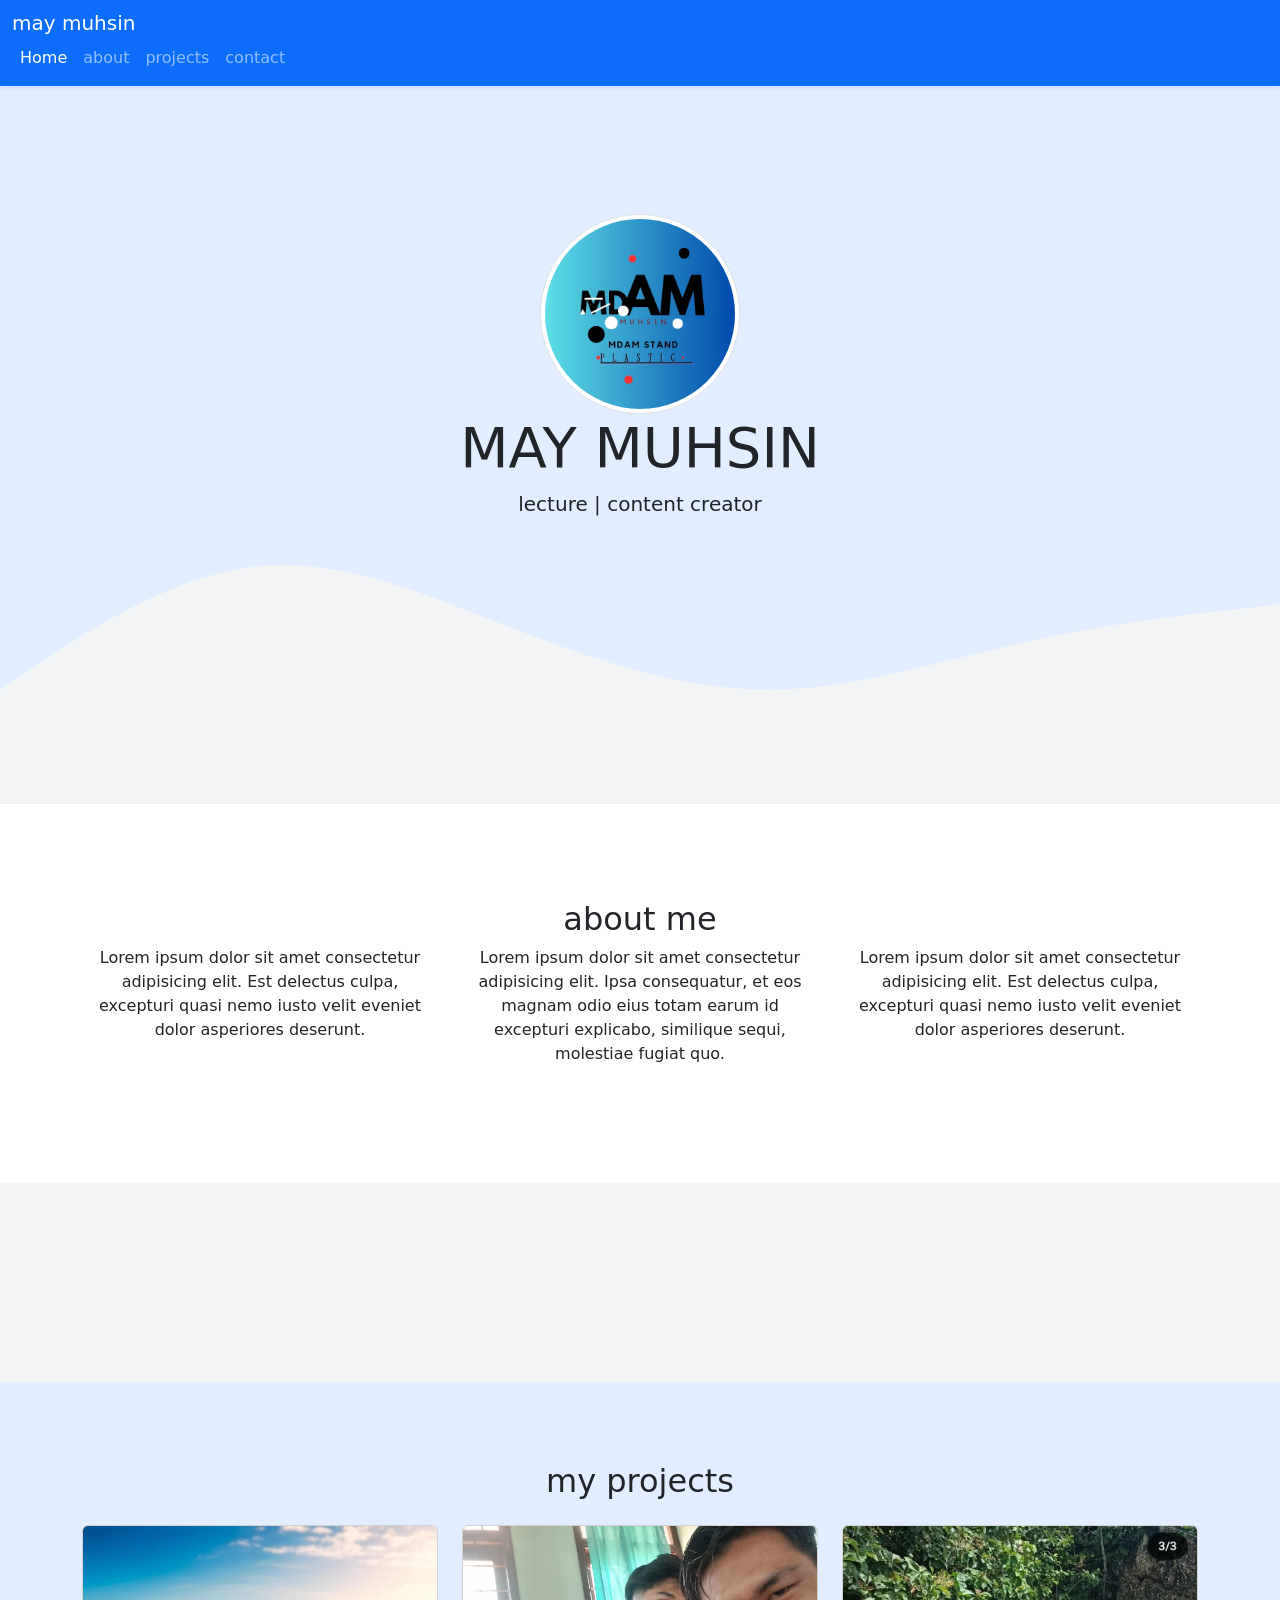
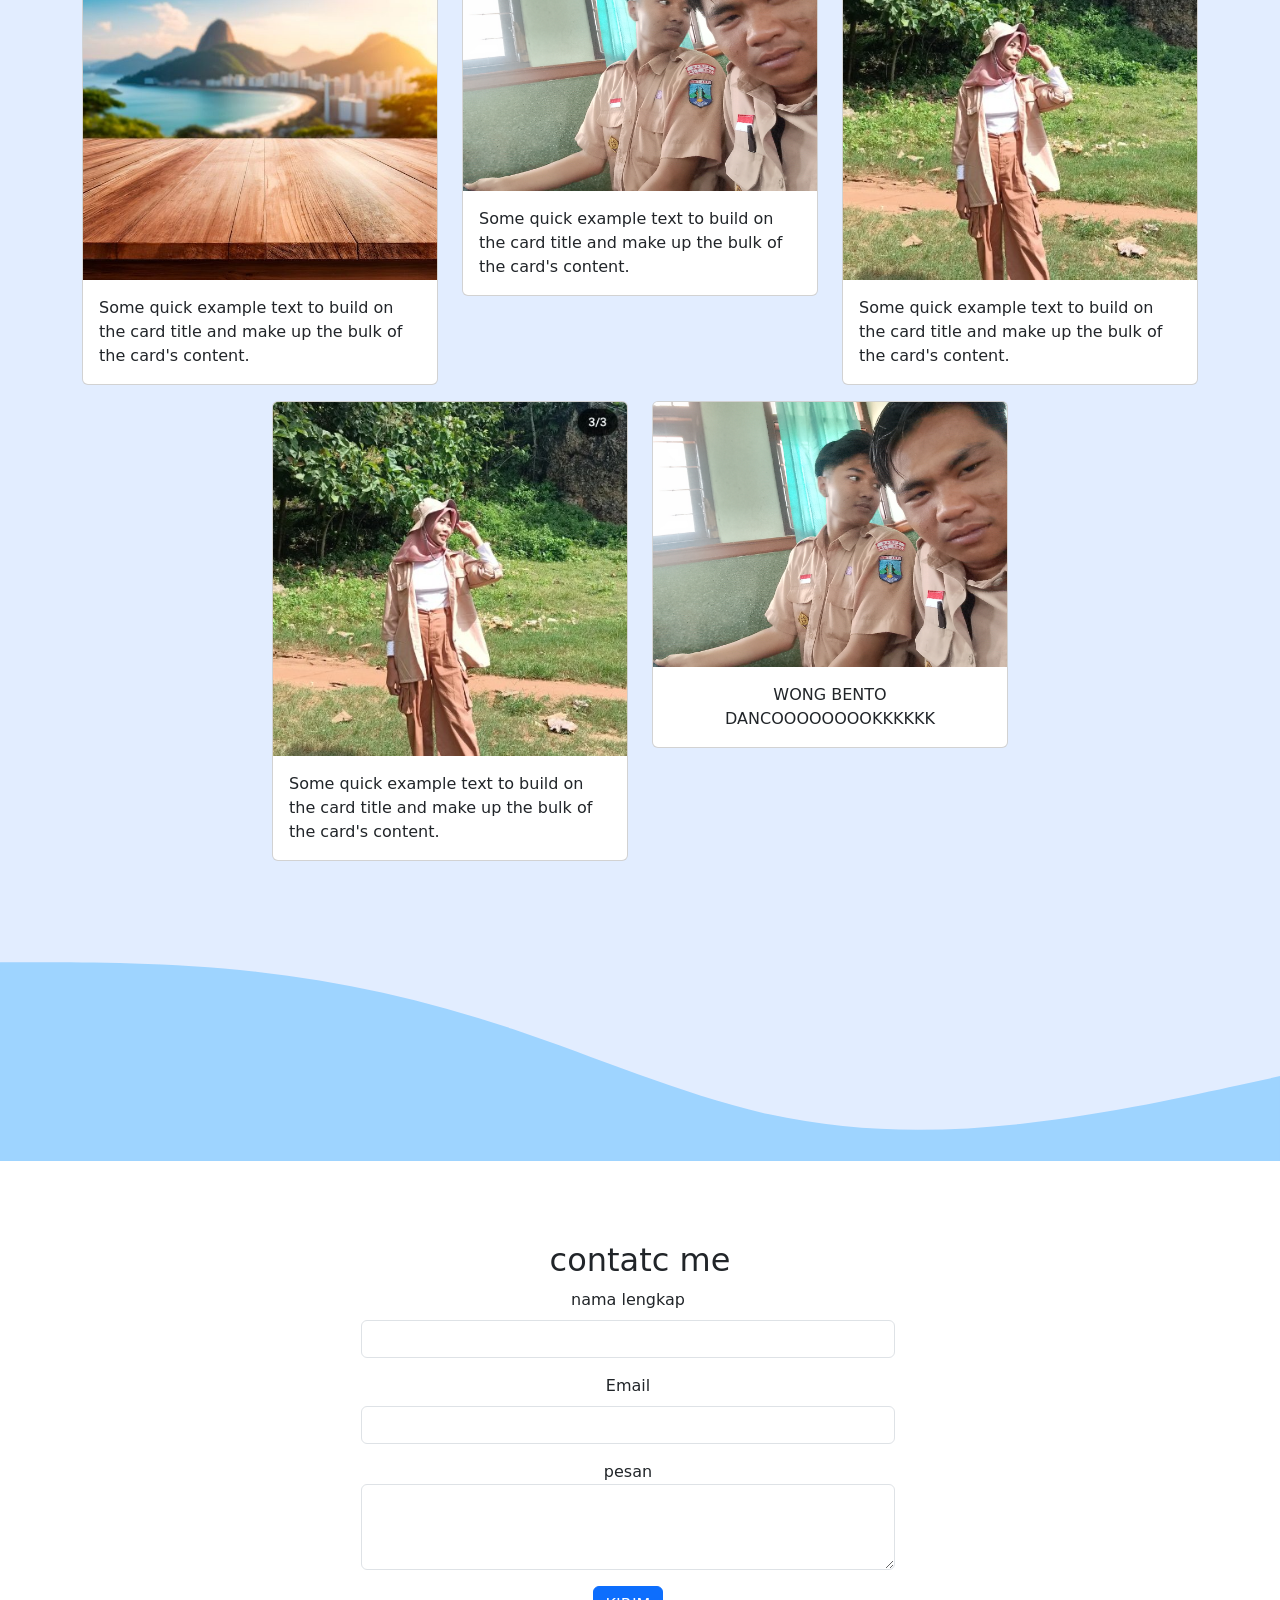
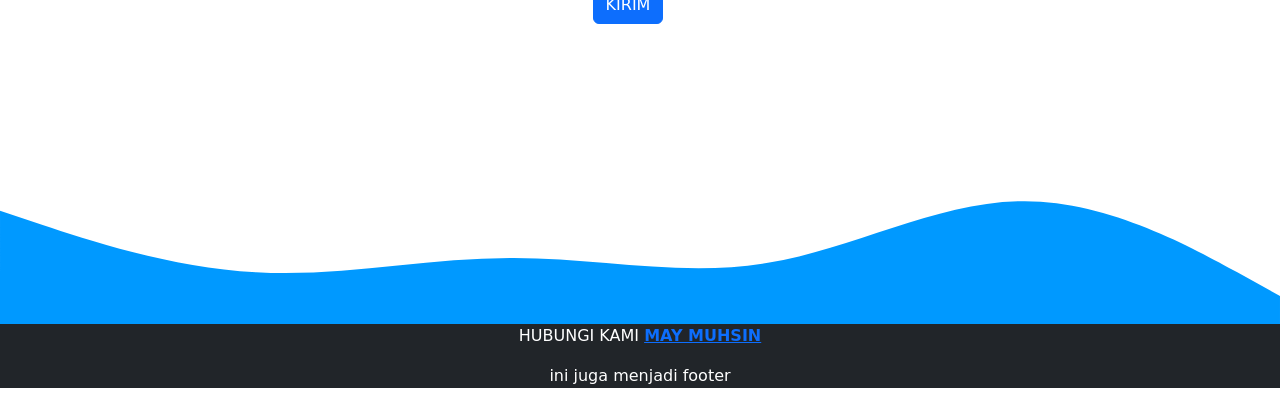
<file: index.html>
<!doctype html>
<html lang="en">
  <head>
    <!-- Required meta tags -->
    <meta charset="utf-8">
    <meta name="viewport" content="width=device-width, initial-scale=1">

    <!-- Bootstrap CSS -->
    <link href="https://cdn.jsdelivr.net/npm/bootstrap@5.0.2/dist/css/bootstrap.min.css" rel="stylesheet" integrity="sha384-EVSTQN3/azprG1Anm3QDgpJLIm9Nao0Yz1ztcQTwFspd3yD65VohhpuuCOmLASjC" crossorigin="anonymous">




    <!-- my css -->
     <link rel="stylesheet" href="style.css">

    <title>my portofolio  may muhsin</title>
        
  </head>
  <body id="Home">
    
    <!-- navbar -->
    <nav class="navbar navbar-expand-lg navbar-dark bg-primary shadow-sm fix-top">
    <div>
        <div class="container">
          <a class="navbar-brand" href="#">may muhsin</a>
          <button class="navbar-toggler" type="button" data-bs-toggle="collapse" data-bs-target="#navbarNav" aria-controls="navbarNav" aria-expanded="false" aria-label="Toggle navigation">
            <span class="navbar-toggler-icon"></span>
          </button>
          <div class="collapse navbar-collapse" id="navbarNav">
            <ul class="navbar-nav ms-auto">
              <li class="nav-item">
                <a class="nav-link active" aria-current="page" href="#home">Home</a>
                
              </li>
              <li class="nav-item">
                <a class="nav-link" href="#about">about</a>
              </li>
             <li  class="nav-item">
                <a class="nav-link" href="#projects">projects</a>
              </li>
              <li class="nav-item">
                <a class="nav-link" href="#contact">contact</a>
              </li>
              
              </li>
            </ul>
          </div>
        </div>
      </nav>
     

     <!-- Akhir Navbar -->


     <!-- jumbotron -->
     <section class="jumbotron text-center">
        <img src="img/fototoko/logo.png" alt="may muhsin" width="200"
        class="rounded-circle img-thumbnail">
        
        <h1 class="display-4">MAY MUHSIN</h1>
        <p class="lead">lecture | content creator
            <svg xmlns="http://www.w3.org/2000/svg" viewBox="0 0 1440 320"><path fill="#f3f4f5" fill-opacity="1" d="M0,192L48,160C96,128,192,64,288,53.3C384,43,480,85,576,122.7C672,160,768,192,864,192C960,192,1056,160,1152,138.7C1248,117,1344,107,1392,101.3L1440,96L1440,320L1392,320C1344,320,1248,320,1152,320C1056,320,960,320,864,320C768,320,672,320,576,320C480,320,384,320,288,320C192,320,96,320,48,320L0,320Z"></path></svg>
        
     </section>

      <!-- akhir navbar -->
       <!-- about -->

       <section id="about">
        <div class="container">
            
            
        <h2 class="text-center">about me</h2>
            
    <div class="row text-center">
           
       

    <div class="col-4 mb-3">
        <p>Lorem ipsum dolor sit amet consectetur adipisicing elit. Est delectus culpa, excepturi quasi nemo iusto velit eveniet dolor asperiores deserunt.</p>
    </div>



    <div class="col-4 mb-3">
        <p>Lorem ipsum dolor sit amet consectetur adipisicing elit. Ipsa consequatur, et eos magnam odio eius totam earum id excepturi explicabo, similique sequi, molestiae fugiat quo.</p>
    </div>


    <div class="col-4 mb-3">
        <p>Lorem ipsum dolor sit amet consectetur adipisicing elit. Est delectus culpa, excepturi quasi nemo iusto velit eveniet dolor asperiores deserunt.</p>
    </div>



   


</div>




</div>
    
    
    
    
    <svg xmlns="http://www.w3.org/2000/svg" viewBox="0 0 1440 320"><path fill="#f3f4f5" fill-opacity="1" d="M0,96L1440,96L1440,320L0,320Z"></path></svg>
       </section>
  <!-- akhir about -->

  <!-- projects -->
  <section  id="projects">
    <div class="container">
       
<div class=" row text-center mb-3">
    
<div class="col">

<h2>my projects</h2>
    
</div>









</div>
<div class="row justify-content-center">
<div class="col-md-4 mb-3">
    <div class="card">
        <img src="img/projects/meja.png" class="card-img-top" alt="projects1">
        <div class="card-body">
          <p class="card-text">Some quick example text to build on the card title and make up the bulk of the card's content.</p>
        </div>
      </div>






</div>
<div class="col-md-4 mb-3">
    <div class="card">
        <img src="img/projects/foto.png" class="card-img-top" alt="projects2">
        <div class="card-body">
          <p class="card-text">Some quick example text to build on the card title and make up the bulk of the card's content.</p>
        </div>
      </div>






</div>
<div class="col-md-4 mb-3">
    <div class="card">
        <img src="img/projects/bawel.png" class="card-img-top" alt="projects3">
        <div class="card-body">
          <p class="card-text">Some quick example text to build on the card title and make up the bulk of the card's content.</p>
        </div>
      </div>






</div>
<div class="col-md-4 mb-3">
    <div class="card">
        <img src="img/projects/bawel.png" class="card-img-top" alt="projects4">
        <div class="card-body">
          <p class="card-text">Some quick example text to build on the card title and make up the bulk of the card's content.</p>
        </div>
      </div>




</div>
<div class="col-md-4 mb-3">
    <div class="card">
        <img src="img/projects/foto.png" class="card-img-top" alt="projects5">
        <div class="card-body">
          <p class="card-text text-center">WONG BENTO DANCOOOOOOOOKKKKKK</p>
        </div>
      </div>






</div>




</div>



    </div >


    




    <svg xmlns="http://www.w3.org/2000/svg" viewBox="0 0 1440 320"><path fill="#0099ff" fill-opacity="0.3" d="M0,96L48,96C96,96,192,96,288,106.7C384,117,480,139,576,170.7C672,203,768,245,864,266.7C960,288,1056,288,1152,277.3C1248,267,1344,245,1392,234.7L1440,224L1440,320L1392,320C1344,320,1248,320,1152,320C1056,320,960,320,864,320C768,320,672,320,576,320C480,320,384,320,288,320C192,320,96,320,48,320L0,320Z"></path></svg>


    
</section>




   <!-- akhir projects -->

   <!-- contac -->
<section id="contac">
<div class="container">
<div class="row text-center">
<div class="col">
<h2>contatc me</h2>




</div>




<div class="row justify-content-center mb-3">
   <div class="col-md-6">
    <form>
        <div class="mb-3">
          <label for="name" class="form-label">nama lengkap</label>
          <input type="email" class="form-control" id="name" aria-describedby="name">
          
        </div>
        <div class="mb-3">
          <label for="email" class="form-label">Email</label>
          <input type="email" class="form-control" id="email" aria-describedby="Email">
          
        </div>
        
        <div class="mb-3">
            <label for="pesan" class="pesan">pesan</label>
            <textarea class="form-control" id="pesan" rows="3"></textarea>
          </div>



        
        <button type="submit" class="btn btn-primary">KIRIM</button>
      </form>



   </div> 






</div>


</div>











</div>

<svg xmlns="http://www.w3.org/2000/svg" viewBox="0 0 1440 320"><path fill="#0099ff" fill-opacity="1" d="M0,192L48,208C96,224,192,256,288,261.3C384,267,480,245,576,245.3C672,245,768,267,864,250.7C960,235,1056,181,1152,181.3C1248,181,1344,235,1392,261.3L1440,288L1440,320L1392,320C1344,320,1248,320,1152,320C1056,320,960,320,864,320C768,320,672,320,576,320C480,320,384,320,288,320C192,320,96,320,48,320L0,320Z"></path></svg>






</section>







   <!-- akhir contac -->


   <!-- footer -->
<footer class="bg-dark text-white text-center p-6">

    <p>HUBUNGI KAMI <a href="https://wa.me/62882010164180" class="teks-white fw-bold">MAY MUHSIN</a></p>





<p>ini juga menjadi footer</p>





</footer>


   <!-- akhir footer -->
    <script src="https://cdn.jsdelivr.net/npm/bootstrap@5.0.2/dist/js/bootstrap.bundle.min.js" integrity="sha384-MrcW6ZMFYlzcLA8Nl+NtUVF0sA7MsXsP1UyJoMp4YLEuNSfAP+JcXn/tWtIaxVXM" crossorigin="anonymous"></script>

   
  </body>
</html>
</file>
<file: style.css>
.jumbotron {
    padding-top: 8rem;
    background-color: #e2edff;
}

#projects{background-color: #e2edff;}


section{padding-top: 5rem;}
</file>
